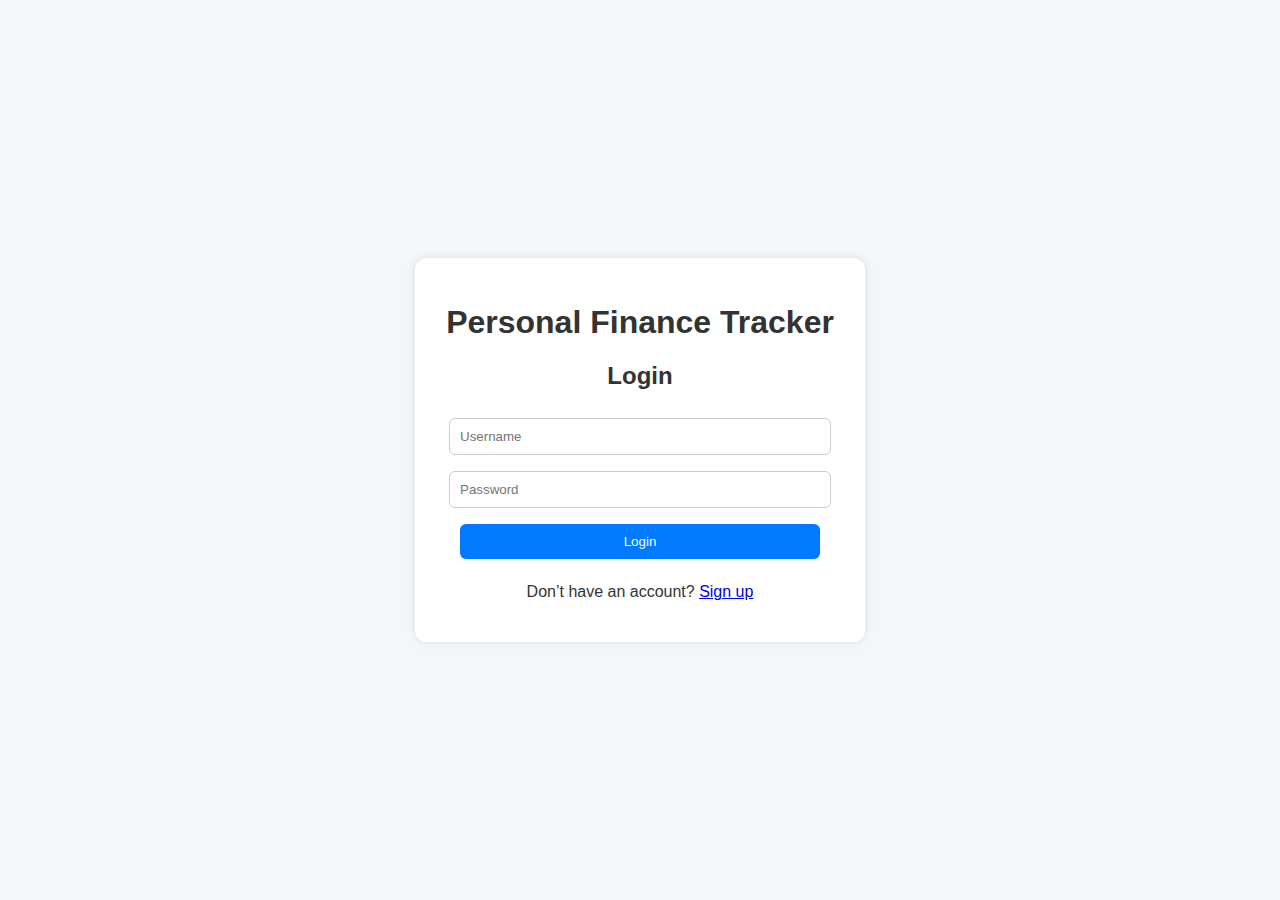
<file: index.html>
<!DOCTYPE html>
<html lang="en">
<head>
  <meta charset="UTF-8">
  <meta name="viewport" content="width=device-width, initial-scale=1.0">
  <title>Personal Finance Tracker - Login</title>
  <link rel="stylesheet" href="style.css">
</head>
<body>
  <div class="container">
    <h1>Personal Finance Tracker</h1>
    <div id="form-container">
      <div id="loginForm">
        <h2>Login</h2>
        <input type="text" id="loginUser" placeholder="Username" required>
        <input type="password" id="loginPass" placeholder="Password" required>
        <button onclick="login()">Login</button>
        <p>Don’t have an account? <a href="#" onclick="showSignup()">Sign up</a></p>
      </div>

      <div id="signupForm" style="display:none;">
        <h2>Sign Up</h2>
        <input type="text" id="signupUser" placeholder="Create Username" required>
        <input type="password" id="signupPass" placeholder="Create Password" required>
        <button onclick="signup()">Sign Up</button>
        <p>Already have an account? <a href="#" onclick="showLogin()">Login</a></p>
      </div>
    </div>
  </div>

  <script src="script.js"></script>
</body>
</html>
</file>
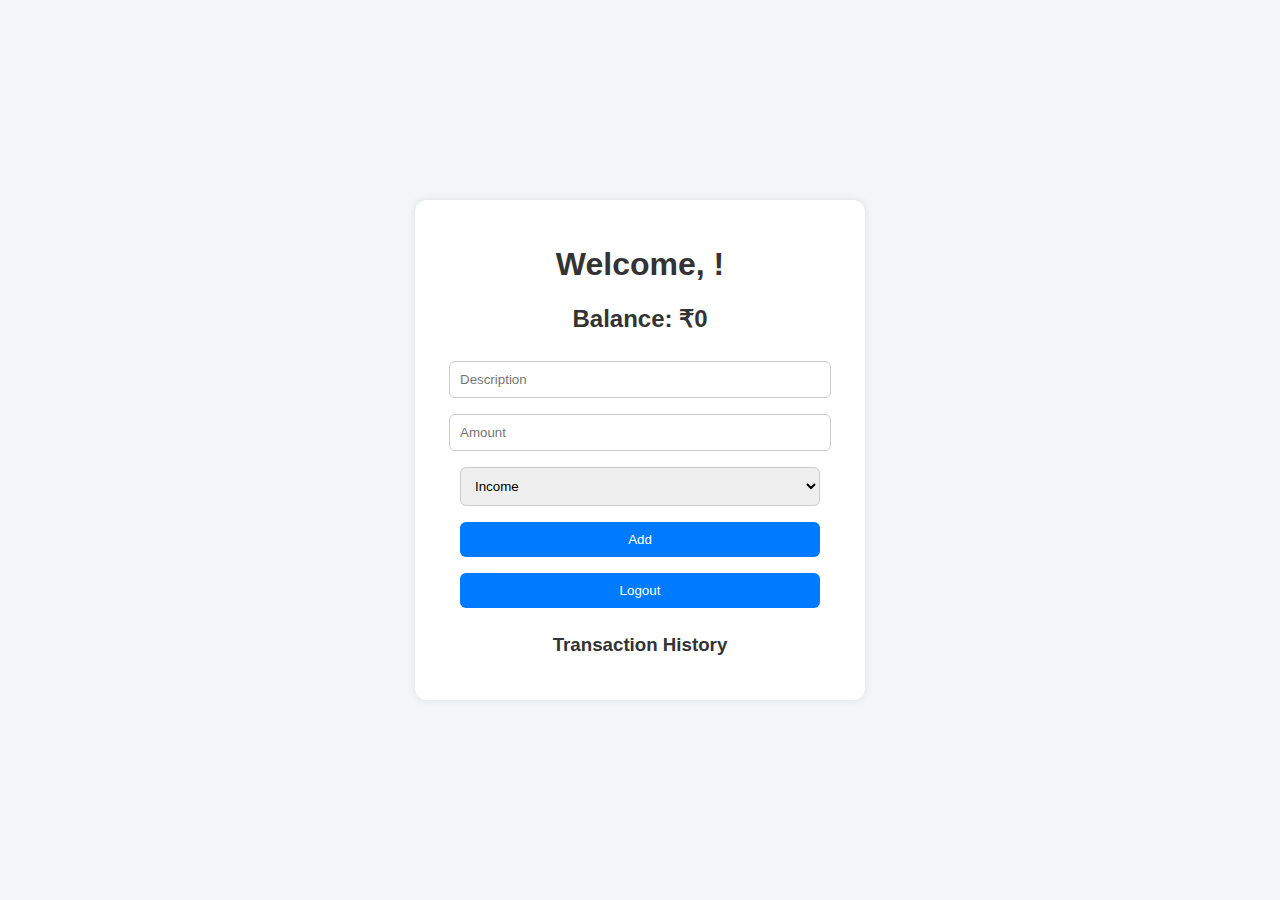
<file: dashboard.html>
<!DOCTYPE html>
<html lang="en">
<head>
  <meta charset="UTF-8">
  <meta name="viewport" content="width=device-width, initial-scale=1.0">
  <title>Dashboard - Personal Finance Tracker</title>
  <link rel="stylesheet" href="style.css">
  <meta name="google-site-verification" content="wTyYYq3eGoVa3jGc2MfchlV-KUZ4vm3HBnCxmTd9qNs" />
</head>
<body>
  <div class="dashboard-container">
    <h1>Welcome, <span id="userDisplay"></span>!</h1>
    <h2>Balance: ₹<span id="balance">0</span></h2>

    <div class="input-section">
      <input type="text" id="desc" placeholder="Description">
      <input type="number" id="amount" placeholder="Amount">
      <select id="type">
        <option value="income">Income</option>
        <option value="expense">Expense</option>
      </select>
      <button onclick="addTransaction()">Add</button>
      <button onclick="logout()">Logout</button>
    </div>

    <h3>Transaction History</h3>
    <ul id="history"></ul>
  </div>

  <script src="script.js"></script>
</body>
</html>
</file>
<file: style.css>
body {
  font-family: Arial, sans-serif;
  background: #f4f7fa;
  color: #333;
  margin: 0;
  display: flex;
  justify-content: center;
  align-items: center;
  height: 100vh;
}

.container, .dashboard-container {
  background: white;
  padding: 25px;
  border-radius: 12px;
  box-shadow: 0 0 10px rgba(0,0,0,0.1);
  width: 90%;
  max-width: 400px;
  text-align: center;
}

input, select, button {
  width: 90%;
  margin: 8px 0;
  padding: 10px;
  border-radius: 6px;
  border: 1px solid #ccc;
}

button {
  background-color: #007bff;
  color: white;
  border: none;
  cursor: pointer;
}

button:hover {
  background-color: #0056b3;
}

ul {
  list-style: none;
  padding: 0;
}

li {
  background: #eee;
  margin: 6px 0;
  padding: 8px;
  border-radius: 6px;
}
</file>
